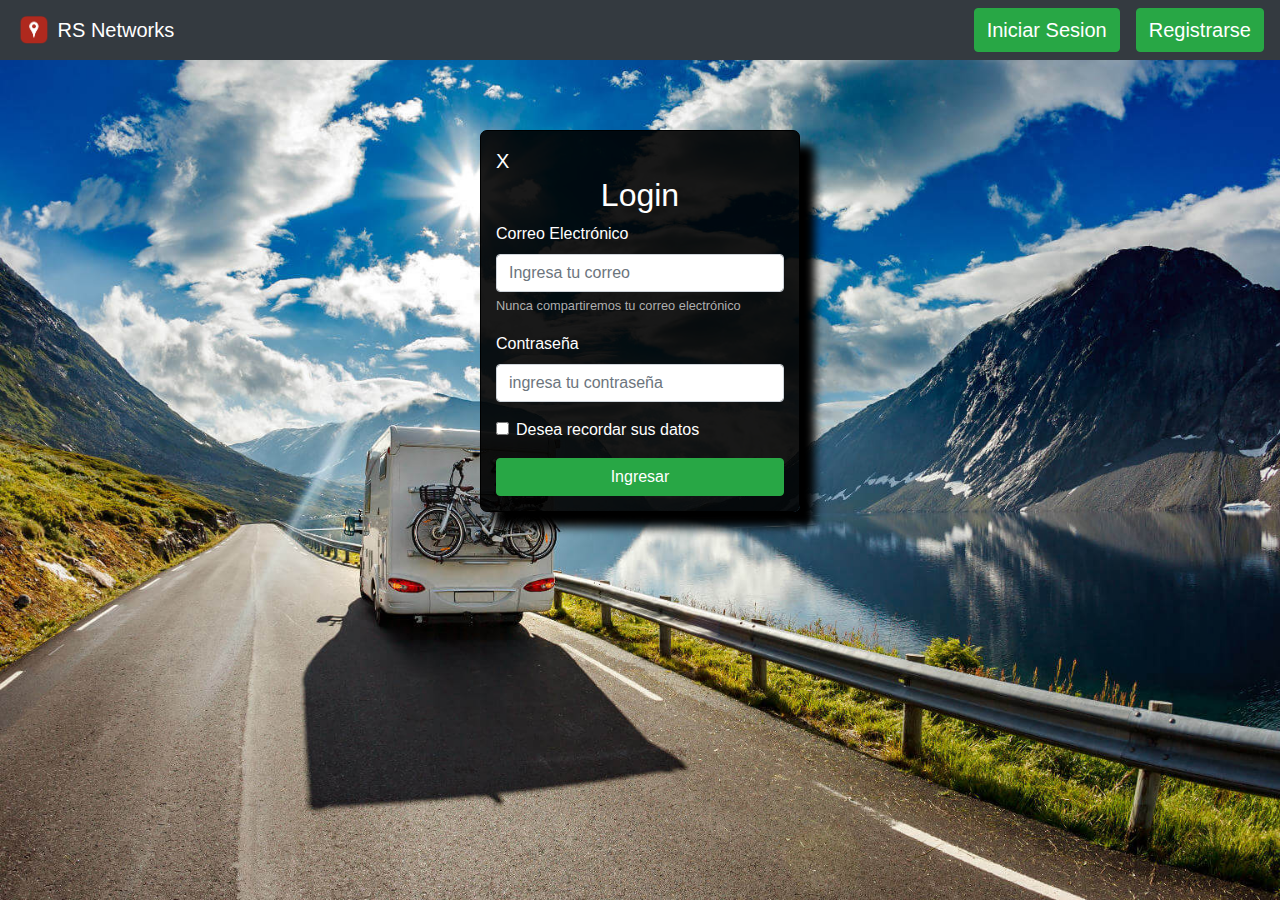
<file: index.html>
<!DOCTYPE html>
<html lang="es">
<head>
  <title>RS networks</title>
  <link href="style.css" rel="stylesheet">
  <meta charset="utf-8">
  <link rel="shortcut icon" href="src/imagenes/maps.png">
  <meta name="viewport" content="width=device-width, initial-scale=1">
   <!-- bootstrap-->
    <link rel="stylesheet" href="src/archivos/bootstrap-4.3.1-dist/css/bootstrap.css">
    <!--bootstrap-->
    <script src="src/archivos/bootstrap-4.3.1-dist/js/bootstrap.js"></script>
    <script src="https://ajax.googleapis.com/ajax/libs/jquery/3.4.0/jquery.min.js"></script>
    <script src="https://code.jquery.com/jquery-3.3.1.slim.min.js" integrity="sha384-q8i/X+965DzO0rT7abK41JStQIAqVgRVzpbzo5smXKp4YfRvH+8abtTE1Pi6jizo" crossorigin="anonymous"></script>

   
</head>
<body id="body">
<nav class="navbar navbar-dark bg-dark navbar-expand-lg">
    <img src="src/imagenes/maps.png" height="30px;">
    <a class="navbar-brand d-none d-md-block" href="#"> RS Networks</a>
    <ul class="navbar-nav ml-auto">
        <form class="form-container d-flex ">
            <input type="button" id="iniciar" class="btn btn-success mr-3 " style="font-family:inherit; font-size:20px;" value="Iniciar Sesion">
            <input type="button" class="btn btn-success" style="font-family:inherit; font-size:20px;" value="Registrarse">
        </form>
    </ul>
</nav>
<section class="container-fluid">
    <section class="row justify-content-center">
        <section class="col-sm-12 col-md-4 col-lg-3">
            <form class="form-container" id="formulario" method="POST" action="connection/validar.php">
                <span style="color: white;cursor:pointer;font-family:inherit;font-size: 20px;justify-content: end;" id="cerrar">X</span>
                <h2 style="color: white;text-align: center">Login</h2>
                <div class="form-group">
                    <label for="ExampleInpuEmail" style="color: white;">Correo Electrónico</label>
                    <input  required type="email" name="usuario" class="form-control" id="ExampleInputEmail" aria-describedby="emailHelp" placeholder="Ingresa tu correo">
                    <small id="emailHelp" class="form-text" style="color: rgba(212, 212, 212, 0.815)">Nunca compartiremos tu correo electrónico</small>
                </div>
                <div class="form-group">
                    <label for="ExampleInputPassword" style="color: white;">Contraseña</label>
                    <input type="password" name="password" class="form-control" id="ExampleInputPassword" placeholder="ingresa tu contraseña">
                </div>
                <div class="form-group form-check">
                    <input type="checkbox" class="form-check-input" id="exampleCheck1">
                    <label class="form-check-label" for="exampleCheck1" style="color: white;">Desea recordar sus datos</label>
                </div>
                    <button type="submit" class="btn btn-success" id="ingresar">Ingresar</button>
            </form>
        </section>
    </section>
</section>
<script src="scripts/formulario.js"></script>
<!--ajax coneccion con servidor no metodo fecth-->
<script src="ajax.js"></script>
</body>
</html>
</file>
<file: style.css>
html{
}
#background{
    height: 100vh;
    position: fixed;
    z-index: 1;
}
body{
    background:url("src/viaje.jpg");
    height: 100vh;
    background-size: cover;
    background-position: center;
    background-attachment: fixed;
    background-color: rgba(255, 255, 255, 0.3);
    z-index: 1;
}
#formulario{
    background-color: rgba(0,0,0,0.90);
    padding: 15px;
    border: 1px solid black;
    border-radius: 7px;
    top: 70px;
    position: absolute;
    margin: auto;
    left: 0px; right: 0px;
    box-shadow: 15px 15px 10px 0px #000;
    animation: animatezoom 0.6s;
    display:block;

}
.btn{
    width: 100%;
}

@keyframes animatezoom {
from {
    transform: scale(0);
    background-color: rgba(0,0,0,0.90);
    padding: 15px;
    border: 1px solid black;
    border-radius: 7px;
    top: 70px;
    position: absolute;
    margin: auto;
    left: 0px; right: 0px;
    box-shadow: 15px 15px 10px 0px #000;
    animation: animatezoom 0.6s;
} 
to {
        transform: scale(1);
        background-color: rgba(0,0,0,0.90);
        padding: 15px;
        border: 1px solid black;
        border-radius: 7px;
        top: 70px;
        position: absolute;
        margin: auto;
        left: 0px; right: 0px;
        box-shadow: 15px 15px 10px 0px #000;
        animation: animatezoom 0.6s;  
      }
  }
</file>
